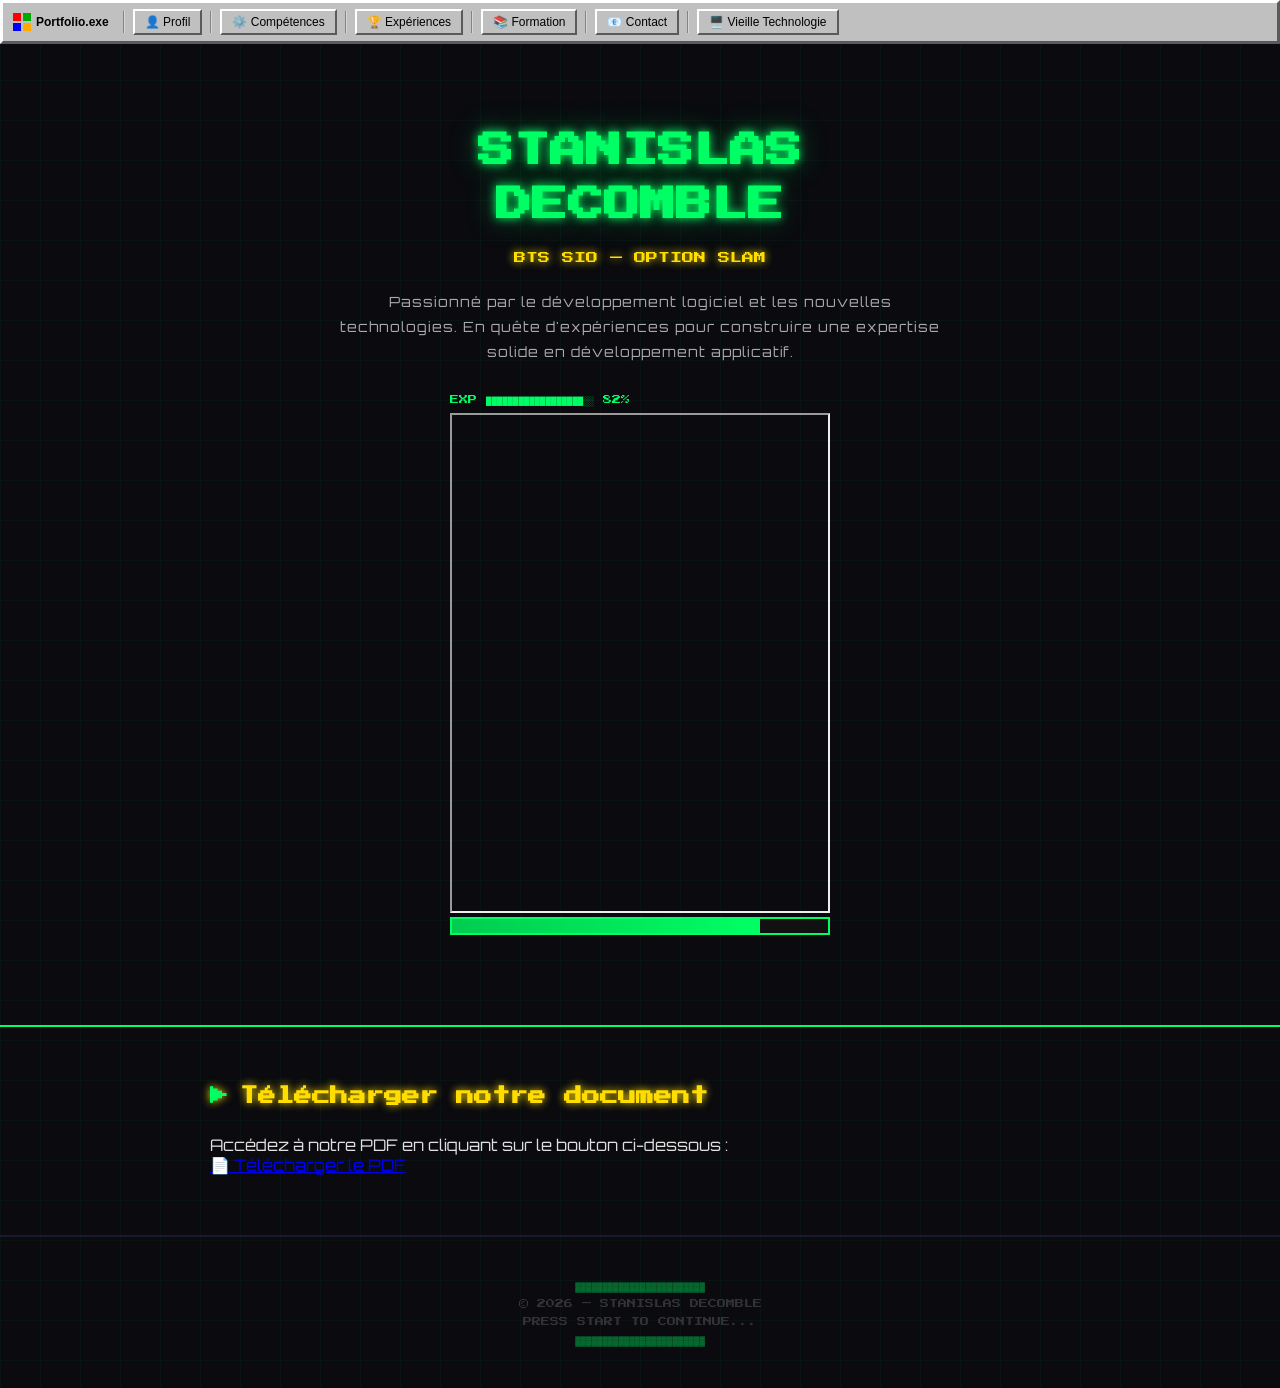
<file: index.html>
<!DOCTYPE html>
<html lang="fr">
<head>
  <meta charset="UTF-8">
  <meta name="viewport" content="width=device-width, initial-scale=1.0">
  <title>Stanislas Decomble — Portfolio</title>
  <link rel="stylesheet" href="style/styles.css">
</head>
<body>

  <!-- NAVBAR -->
  <nav>
    <div class="nav-logo-win">
      <div class="win-icon">
        <span></span><span></span><span></span><span></span>
      </div>
      Portfolio.exe
    </div>
    <div class="burger" id="burger">☰</div>
    <div class="nav-menu" id="navMenu">
      <div class="nav-separator"></div>
      <a href="index.html" class="nav-btn">👤 Profil</a>
      <div class="nav-separator"></div>
      <a href="competences.html" class="nav-btn">⚙️ Compétences</a>
      <div class="nav-separator"></div>
      <a href="experiences.html" class="nav-btn">🏆 Expériences</a>
      <div class="nav-separator"></div>
      <a href="formation.html" class="nav-btn">📚 Formation</a>
      <div class="nav-separator"></div>
      <a href="contact.html" class="nav-btn">📧 Contact</a>
      <div class="nav-separator"></div>
      <a href="vieille-technologie.html" class="nav-btn">🖥️ Vieille Technologie</a>
    </div>
  </nav>

  <!-- HERO -->
  <div class="hero" id="profil">
    <h1>STANISLAS<br>DECOMBLE</h1>
    <p class="sous-titre">BTS SIO — OPTION SLAM</p>
    <p class="desc">Passionné par le développement logiciel et les nouvelles technologies. En quête d'expériences pour construire une expertise solide en développement applicatif.</p>
    <div class="hp-bar">
      <p class="hp-label">EXP ██████████████████░░  82%</p>
	  <iframe src="cv.pdf" width="100%" height="500px"></iframe>
      <div class="hp-track">
        <div class="hp-fill"></div>
      </div>
    </div>
  </div>
	<section class="download-section">
	  <h2>Télécharger notre document</h2>
	  <p>Accédez à notre PDF en cliquant sur le bouton ci-dessous :</p>
	  
	  <a href="cv.pdf" download class="download-btn">
		📄 Télécharger le PDF
	  </a>
	</section>
  <footer>
    <p class="credit">▓▓▓▓▓▓▓▓▓▓▓▓▓▓▓▓▓▓▓▓▓▓▓▓</p>
    <p>© 2026 — STANISLAS DECOMBLE</p>
    <p>PRESS START TO CONTINUE...</p>
    <p class="credit">▓▓▓▓▓▓▓▓▓▓▓▓▓▓▓▓▓▓▓▓▓▓▓▓</p>
  </footer>

  <script src="script.js"></script>
</body>
</html>
</file>
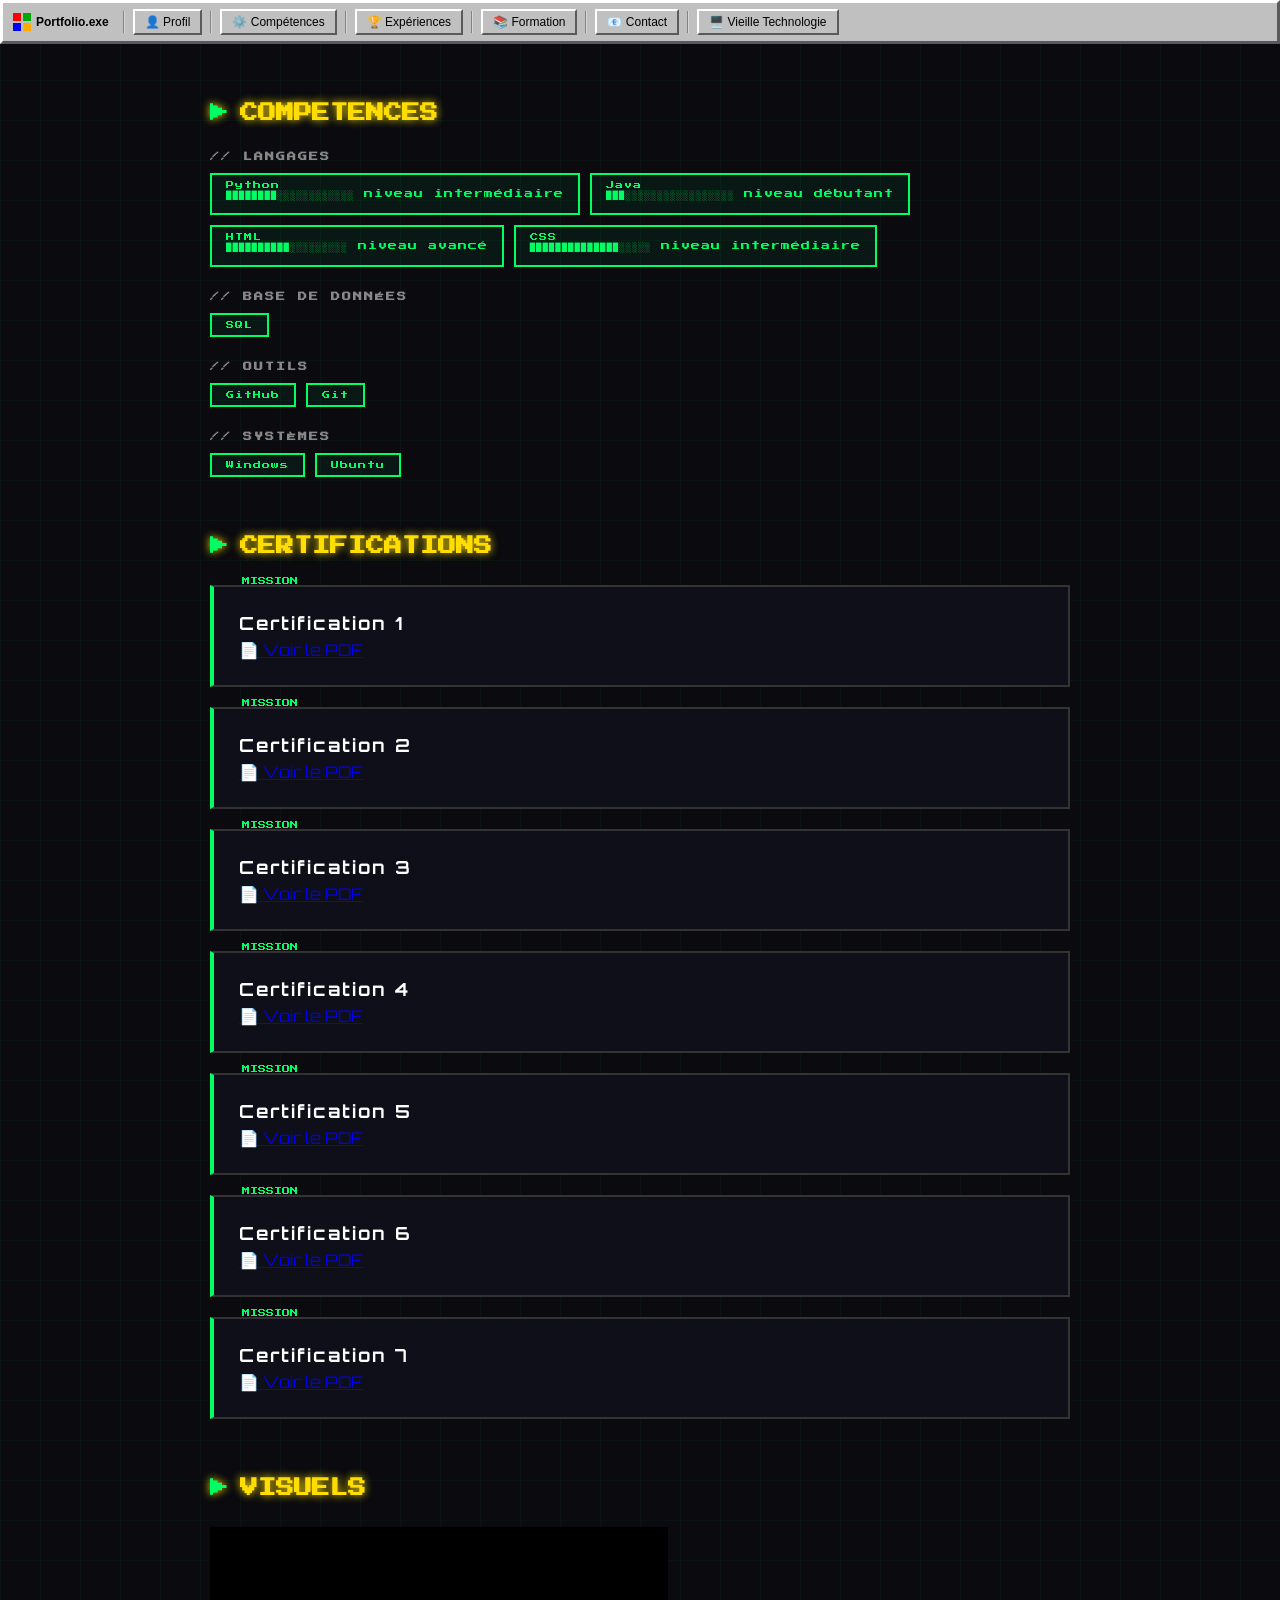
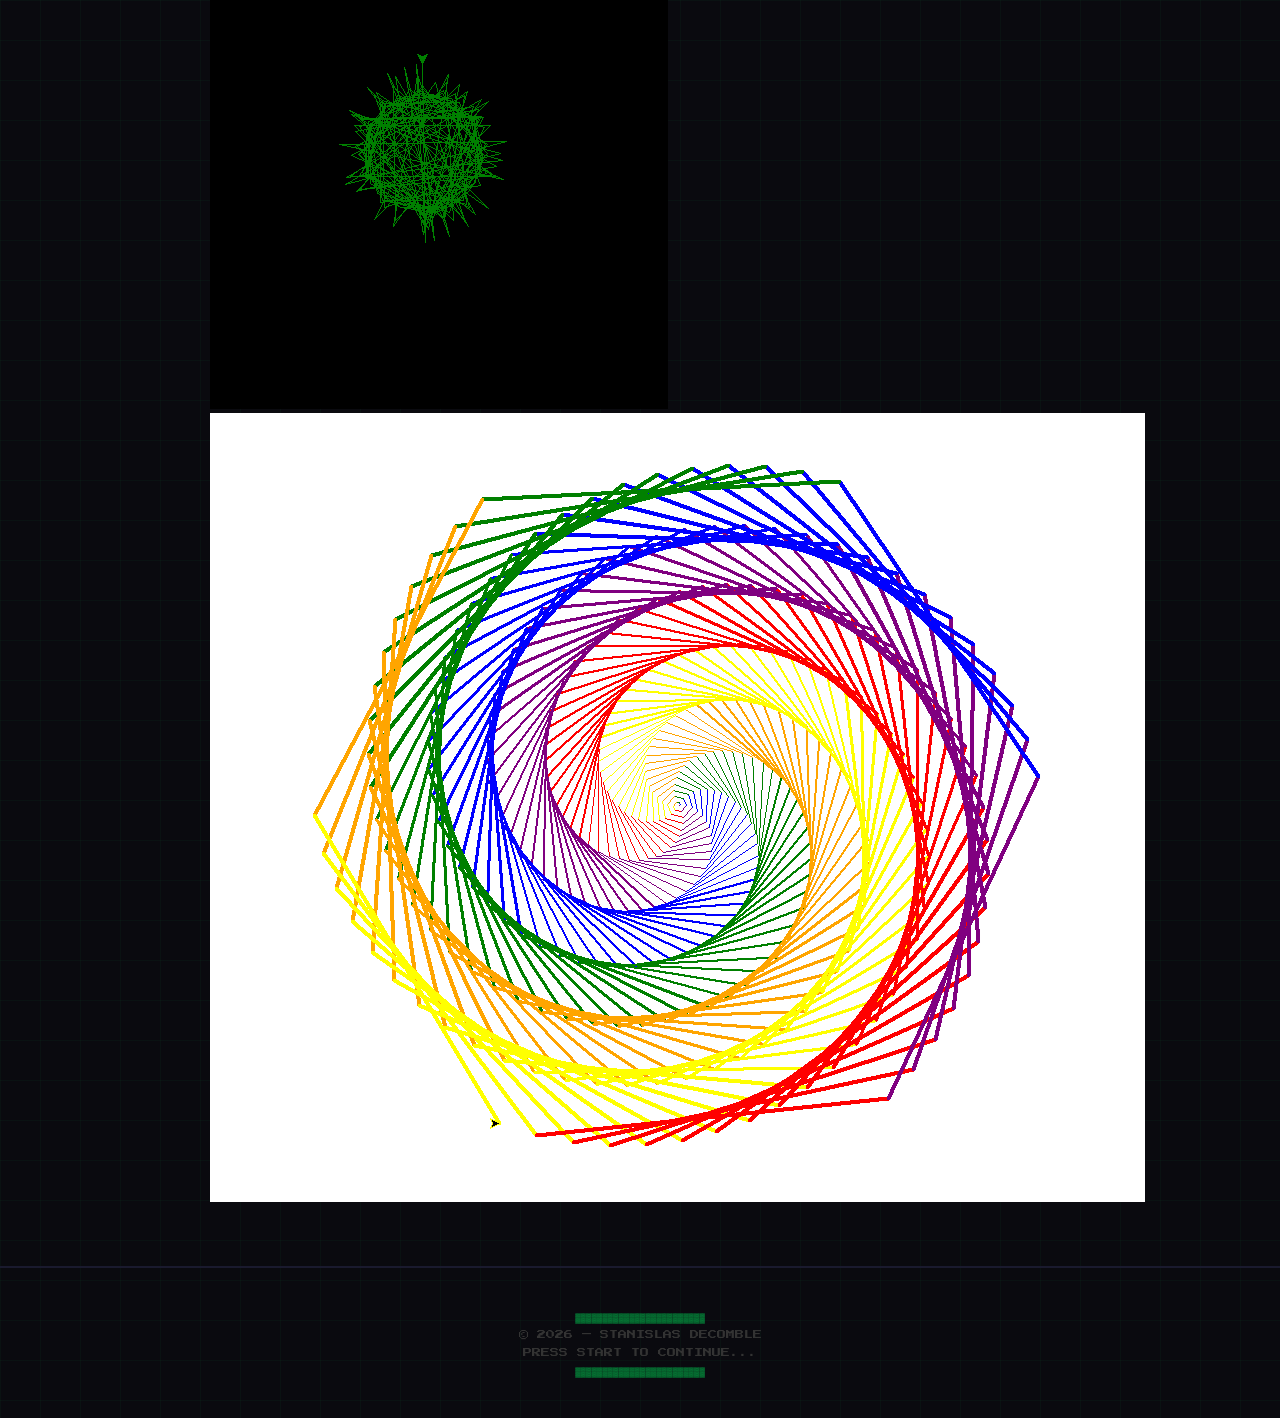
<file: competences.html>
<!DOCTYPE html>
<html lang="fr">
<head>
  <meta charset="UTF-8">
  <meta name="viewport" content="width=device-width, initial-scale=1.0">
  <title>Stanislas Decomble — Compétences</title>
  <link rel="stylesheet" href="style/styles.css">
</head>
<body>

  <!-- NAVBAR -->
  <nav>
    <div class="nav-logo-win">
      <div class="win-icon">
        <span></span><span></span><span></span><span></span>
      </div>
      Portfolio.exe
    </div>
    <div class="burger" id="burger">☰</div>
    <div class="nav-menu" id="navMenu">
      <div class="nav-separator"></div>
      <a href="index.html" class="nav-btn">👤 Profil</a>
      <div class="nav-separator"></div>
      <a href="competences.html" class="nav-btn">⚙️ Compétences</a>
      <div class="nav-separator"></div>
      <a href="experiences.html" class="nav-btn">🏆 Expériences</a>
      <div class="nav-separator"></div>
      <a href="formation.html" class="nav-btn">📚 Formation</a>
      <div class="nav-separator"></div>
      <a href="contact.html" class="nav-btn">📧 Contact</a>
      <div class="nav-separator"></div>
      <a href="vieille-technologie.html" class="nav-btn">🖥️ Vieille Technologie</a>
    </div>
  </nav>

  <!-- COMPÉTENCES -->
  <section id="competences">
    <h2>COMPETENCES</h2>

    <div class="skills-group">
      <h3>// LANGAGES</h3>
      <div class="tags">
        <span class="tag">Python <p class="hp-label">████████░░░░░░░░░░░░  niveau intermédiaire</p></span>
        <span class="tag">Java <p class="hp-label">███░░░░░░░░░░░░░░░░░  niveau débutant</p></span>
        <span class="tag">HTML <p class="hp-label">██████████░░░░░░░░░  niveau avancé</p></span>
        <span class="tag">CSS <p class="hp-label">██████████████░░░░░  niveau intermédiaire</p></span>
      </div>
    </div>

    <div class="skills-group">
      <h3>// BASE DE DONNÉES</h3>
      <div class="tags">
        <span class="tag">SQL</span>
      </div>
    </div>

    <div class="skills-group">
      <h3>// OUTILS</h3>
      <div class="tags">
        <span class="tag">GitHub</span>
        <span class="tag">Git</span>
      </div>
    </div>

    <div class="skills-group">
      <h3>// SYSTÈMES</h3>
      <div class="tags">
        <span class="tag">Windows</span>
        <span class="tag">Ubuntu</span>
      </div>
    </div>
  </section>
  
	<!-- CERTIFICATIONS -->
<section id="certifications">
  <h2>CERTIFICATIONS</h2>



  <div class="card">
    <h3>Certification 1</h3>
    <a href="Certificat(1).pdf" target="_blank" class="btn-pdf">📄 Voir le PDF</a>
  </div>

  <div class="card">
    <h3>Certification 2</h3>
   
    <a href="Certificat(2).pdf" target="_blank" class="btn-pdf">📄 Voir le PDF</a>
  </div>

  <div class="card">
    <h3>Certification 3</h3>
  
    <a href="Certificat(3).pdf" target="_blank" class="btn-pdf">📄 Voir le PDF</a>
  </div>

  <div class="card">
    <h3>Certification 4</h3>
  
    <a href="Certificat(4).pdf" target="_blank" class="btn-pdf">📄 Voir le PDF</a>
  </div>

  <div class="card">
    <h3>Certification 5</h3>
   
    <a href="Certificat(5).pdf" target="_blank" class="btn-pdf">📄 Voir le PDF</a>
  </div>
  <div class="card">
    <h3>Certification 6</h3>
    
    <a href="mooc-l'Anssi.pdf" target="_blank" class="btn-pdf">📄 Voir le PDF</a>
  </div>
  <div class="card">
    <h3>Certification 7</h3>
    
    <a href="web_design.png" target="_blank" class="btn-pdf">📄 Voir le PDF</a>
  </div>
</section>
<section id="images">
  <h2>VISUELS</h2>

  <div class="images-container">
    <img src="virus.png" alt="Virus">
    <img src="spirale_multicolor.png" alt="Spirale multicolore">
  </div>
</section>

  <footer>
    <p class="credit">▓▓▓▓▓▓▓▓▓▓▓▓▓▓▓▓▓▓▓▓▓▓▓▓</p>
    <p>© 2026 — STANISLAS DECOMBLE</p>
    <p>PRESS START TO CONTINUE...</p>
    <p class="credit">▓▓▓▓▓▓▓▓▓▓▓▓▓▓▓▓▓▓▓▓▓▓▓▓</p>
  </footer>

  <script src="script.js"></script>		
</body>
</html>
</file>
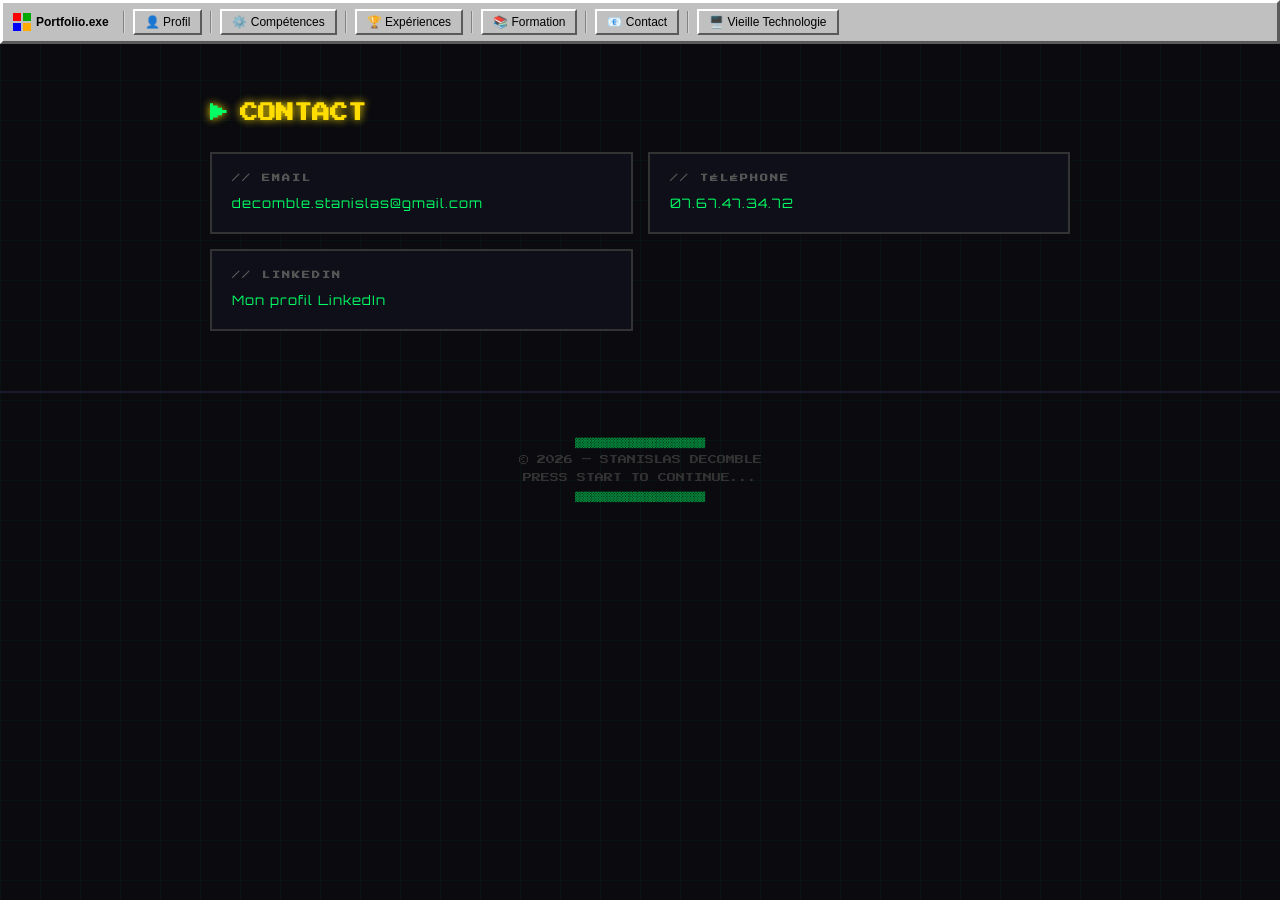
<file: contact.html>
<!DOCTYPE html>
<html lang="fr">
<head>
  <meta charset="UTF-8">
  <meta name="viewport" content="width=device-width, initial-scale=1.0">
  <title>Stanislas Decomble — Contact</title>
  <link rel="stylesheet" href="style/styles.css">
</head>
<body>

  <!-- NAVBAR -->
  <nav>
    <div class="nav-logo-win">
      <div class="win-icon">
        <span></span><span></span><span></span><span></span>
      </div>
      Portfolio.exe
    </div>
    <div class="burger" id="burger">☰</div>
    <div class="nav-menu" id="navMenu">
      <div class="nav-separator"></div>
      <a href="index.html" class="nav-btn">👤 Profil</a>
      <div class="nav-separator"></div>
      <a href="competences.html" class="nav-btn">⚙️ Compétences</a>
      <div class="nav-separator"></div>
      <a href="experiences.html" class="nav-btn">🏆 Expériences</a>
      <div class="nav-separator"></div>
      <a href="formation.html" class="nav-btn">📚 Formation</a>
      <div class="nav-separator"></div>
      <a href="contact.html" class="nav-btn">📧 Contact</a>
      <div class="nav-separator"></div>
      <a href="vieille-technologie.html" class="nav-btn">🖥️ Vieille Technologie</a>
    </div>
  </nav>

  <!-- CONTACT -->
  <section id="contact">
    <h2>CONTACT</h2>
    <div class="contact-grid">
      <div class="contact-card">
        <h3>// EMAIL</h3>
        <a href="mailto:decomble.stanislas@gmail.com">decomble.stanislas@gmail.com</a>
      </div>
      <div class="contact-card">
        <h3>// TÉLÉPHONE</h3>
        <a href="tel:0767473472">07.67.47.34.72</a>
      </div>
      <div class="contact-card">
        <h3>// LINKEDIN</h3>
        <a href="#">Mon profil LinkedIn</a>
      </div>
    </div>
  </section>

  <footer>
    <p class="credit">▓▓▓▓▓▓▓▓▓▓▓▓▓▓▓▓▓▓▓▓▓▓▓▓</p>
    <p>© 2026 — STANISLAS DECOMBLE</p>
    <p>PRESS START TO CONTINUE...</p>
    <p class="credit">▓▓▓▓▓▓▓▓▓▓▓▓▓▓▓▓▓▓▓▓▓▓▓▓</p>
  </footer>

  <script src="script.js"></script>
</body>
</html>
</file>
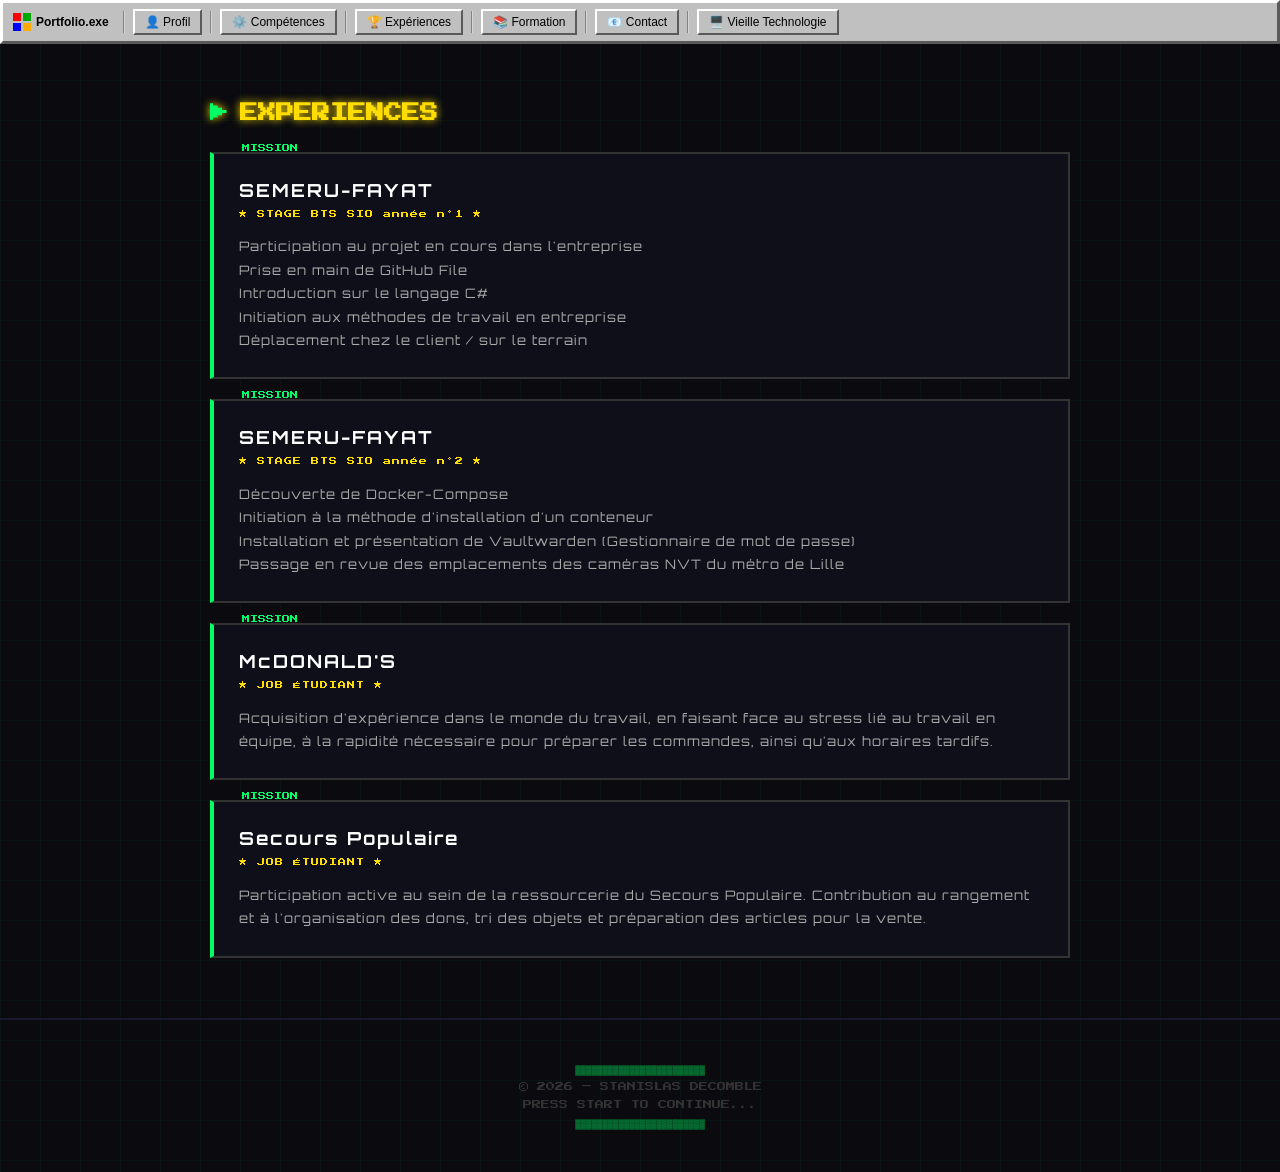
<file: experiences.html>
<!DOCTYPE html>
<html lang="fr">
<head>
  <meta charset="UTF-8">
  <meta name="viewport" content="width=device-width, initial-scale=1.0">
  <title>Stanislas Decomble — Expériences</title>
  <link rel="stylesheet" href="style/styles.css">
</head>
<body>

  <!-- NAVBAR -->
  <nav>
    <div class="nav-logo-win">
      <div class="win-icon">
        <span></span><span></span><span></span><span></span>
      </div>
      Portfolio.exe
    </div>
    <div class="burger" id="burger">☰</div>
    <div class="nav-menu" id="navMenu">
      <div class="nav-separator"></div>
      <a href="index.html" class="nav-btn">👤 Profil</a>
      <div class="nav-separator"></div>
      <a href="competences.html" class="nav-btn">⚙️ Compétences</a>
      <div class="nav-separator"></div>
      <a href="experiences.html" class="nav-btn">🏆 Expériences</a>
      <div class="nav-separator"></div>
      <a href="formation.html" class="nav-btn">📚 Formation</a>
      <div class="nav-separator"></div>
      <a href="contact.html" class="nav-btn">📧 Contact</a>
      <div class="nav-separator"></div>
      <a href="vieille-technologie.html" class="nav-btn">🖥️ Vieille Technologie</a>
    </div>
  </nav>

  <!-- EXPÉRIENCES -->
  <section id="experiences">
    <h2>EXPERIENCES</h2>

    <div class="card">
      <h3>SEMERU-FAYAT</h3>
      <p class="role">★ STAGE BTS SIO année n°1 ★</p>
      <p>Participation au projet en cours dans l'entreprise</p>
      <p>Prise en main de GitHub File</p>
      <p>Introduction sur le langage C#</p>
      <p>Initiation aux méthodes de travail en entreprise</p>
      <p>Déplacement chez le client / sur le terrain</p>
    </div>

    <div class="card">
      <h3>SEMERU-FAYAT</h3>
      <p class="role">★ STAGE BTS SIO année n°2 ★</p>
      <p>Découverte de Docker-Compose</p>
      <p>Initiation à la méthode d'installation d'un conteneur</p>
      <p>Installation et présentation de Vaultwarden (Gestionnaire de mot de passe)</p>
      <p>Passage en revue des emplacements des caméras NVT du métro de Lille</p>
    </div>

    <div class="card">
      <h3>McDONALD'S</h3>
      <p class="role">★ JOB ÉTUDIANT ★</p>
      <p>Acquisition d'expérience dans le monde du travail, en faisant face au stress lié au travail en équipe, à la rapidité nécessaire pour préparer les commandes, ainsi qu'aux horaires tardifs.</p>
    </div>

    <div class="card">
      <h3>Secours Populaire</h3>
      <p class="role">★ JOB ÉTUDIANT ★</p>
      <p>Participation active au sein de la ressourcerie du Secours Populaire. Contribution au rangement et à l'organisation des dons, tri des objets et préparation des articles pour la vente.</p>
    </div>
  </section>

  

  <footer>
    <p class="credit">▓▓▓▓▓▓▓▓▓▓▓▓▓▓▓▓▓▓▓▓▓▓▓▓</p>
    <p>© 2026 — STANISLAS DECOMBLE</p>
    <p>PRESS START TO CONTINUE...</p>
    <p class="credit">▓▓▓▓▓▓▓▓▓▓▓▓▓▓▓▓▓▓▓▓▓▓▓▓</p>
  </footer>

  <script src="script.js"></script>
</body>
</html>
</file>
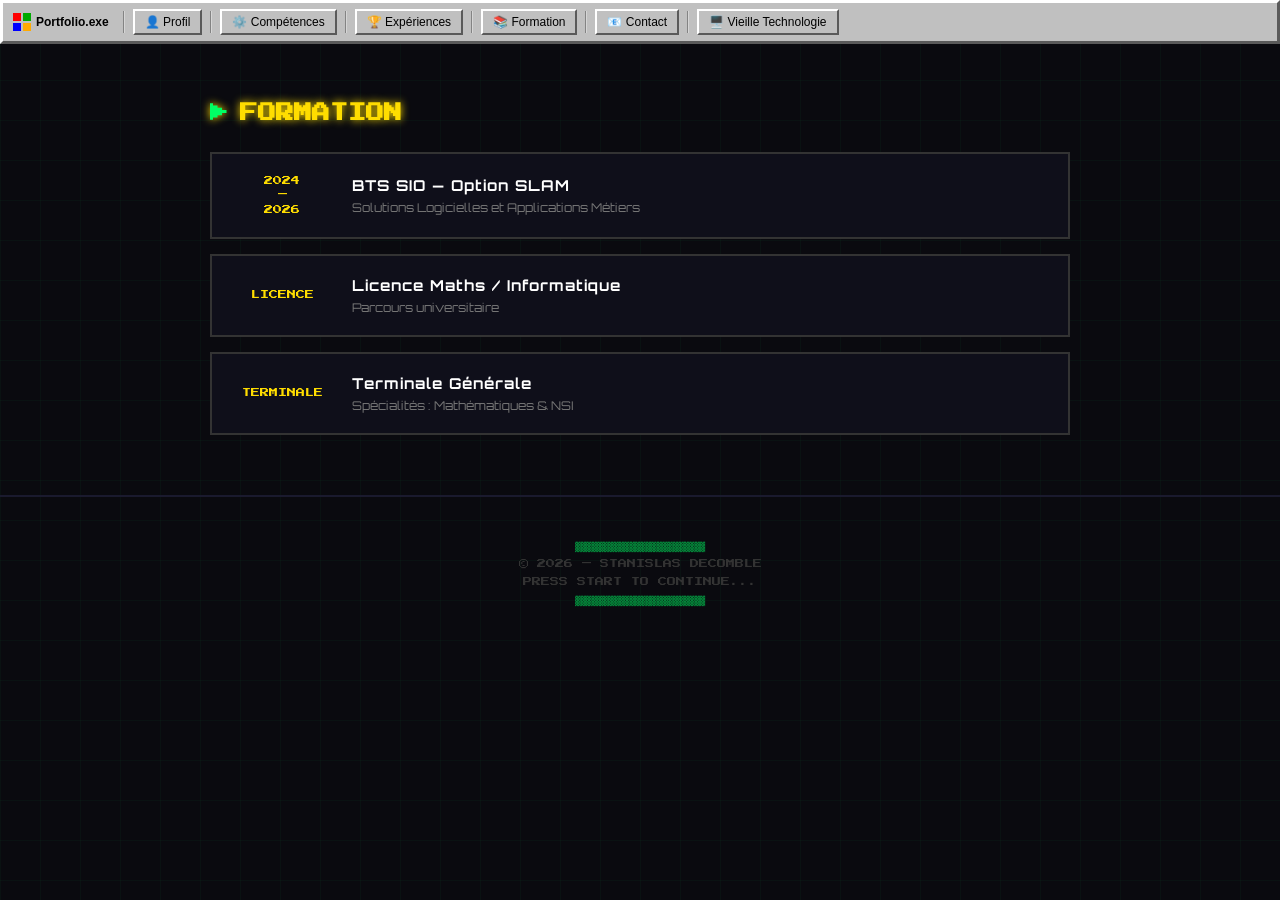
<file: formation.html>
<!DOCTYPE html>
<html lang="fr">
<head>
  <meta charset="UTF-8">
  <meta name="viewport" content="width=device-width, initial-scale=1.0">
  <title>Stanislas Decomble — Formation</title>
  <link rel="stylesheet" href="style/styles.css">
</head>
<body>

  <!-- NAVBAR -->
  <nav>
    <div class="nav-logo-win">
      <div class="win-icon">
        <span></span><span></span><span></span><span></span>
      </div>
      Portfolio.exe
    </div>
    <div class="burger" id="burger">☰</div>
    <div class="nav-menu" id="navMenu">
      <div class="nav-separator"></div>
      <a href="index.html" class="nav-btn">👤 Profil</a>
      <div class="nav-separator"></div>
      <a href="competences.html" class="nav-btn">⚙️ Compétences</a>
      <div class="nav-separator"></div>
      <a href="experiences.html" class="nav-btn">🏆 Expériences</a>
      <div class="nav-separator"></div>
      <a href="formation.html" class="nav-btn">📚 Formation</a>
      <div class="nav-separator"></div>
      <a href="contact.html" class="nav-btn">📧 Contact</a>
      <div class="nav-separator"></div>
      <a href="vieille-technologie.html" class="nav-btn">🖥️ Vieille Technologie</a>
    </div>
  </nav>

  <!-- FORMATION -->
  <section id="formation">
    <h2>FORMATION</h2>

    <div class="formation-item">
      <div class="annee">2024<br>—<br>2026</div>
      <div>
        <h3>BTS SIO — Option SLAM</h3>
        <p>Solutions Logicielles et Applications Métiers</p>
      </div>
    </div>

    <div class="formation-item">
      <div class="annee">LICENCE</div>
      <div>
        <h3>Licence Maths / Informatique</h3>
        <p>Parcours universitaire</p>
      </div>
    </div>

    <div class="formation-item">
      <div class="annee">TERMINALE</div>
      <div>
        <h3>Terminale Générale</h3>
        <p>Spécialités : Mathématiques &amp; NSI</p>
      </div>
    </div>
  </section>

  <footer>
    <p class="credit">▓▓▓▓▓▓▓▓▓▓▓▓▓▓▓▓▓▓▓▓▓▓▓▓</p>
    <p>© 2026 — STANISLAS DECOMBLE</p>
    <p>PRESS START TO CONTINUE...</p>
    <p class="credit">▓▓▓▓▓▓▓▓▓▓▓▓▓▓▓▓▓▓▓▓▓▓▓▓</p>
  </footer>

  <script src="script.js"></script>
</body>
</html>
</file>
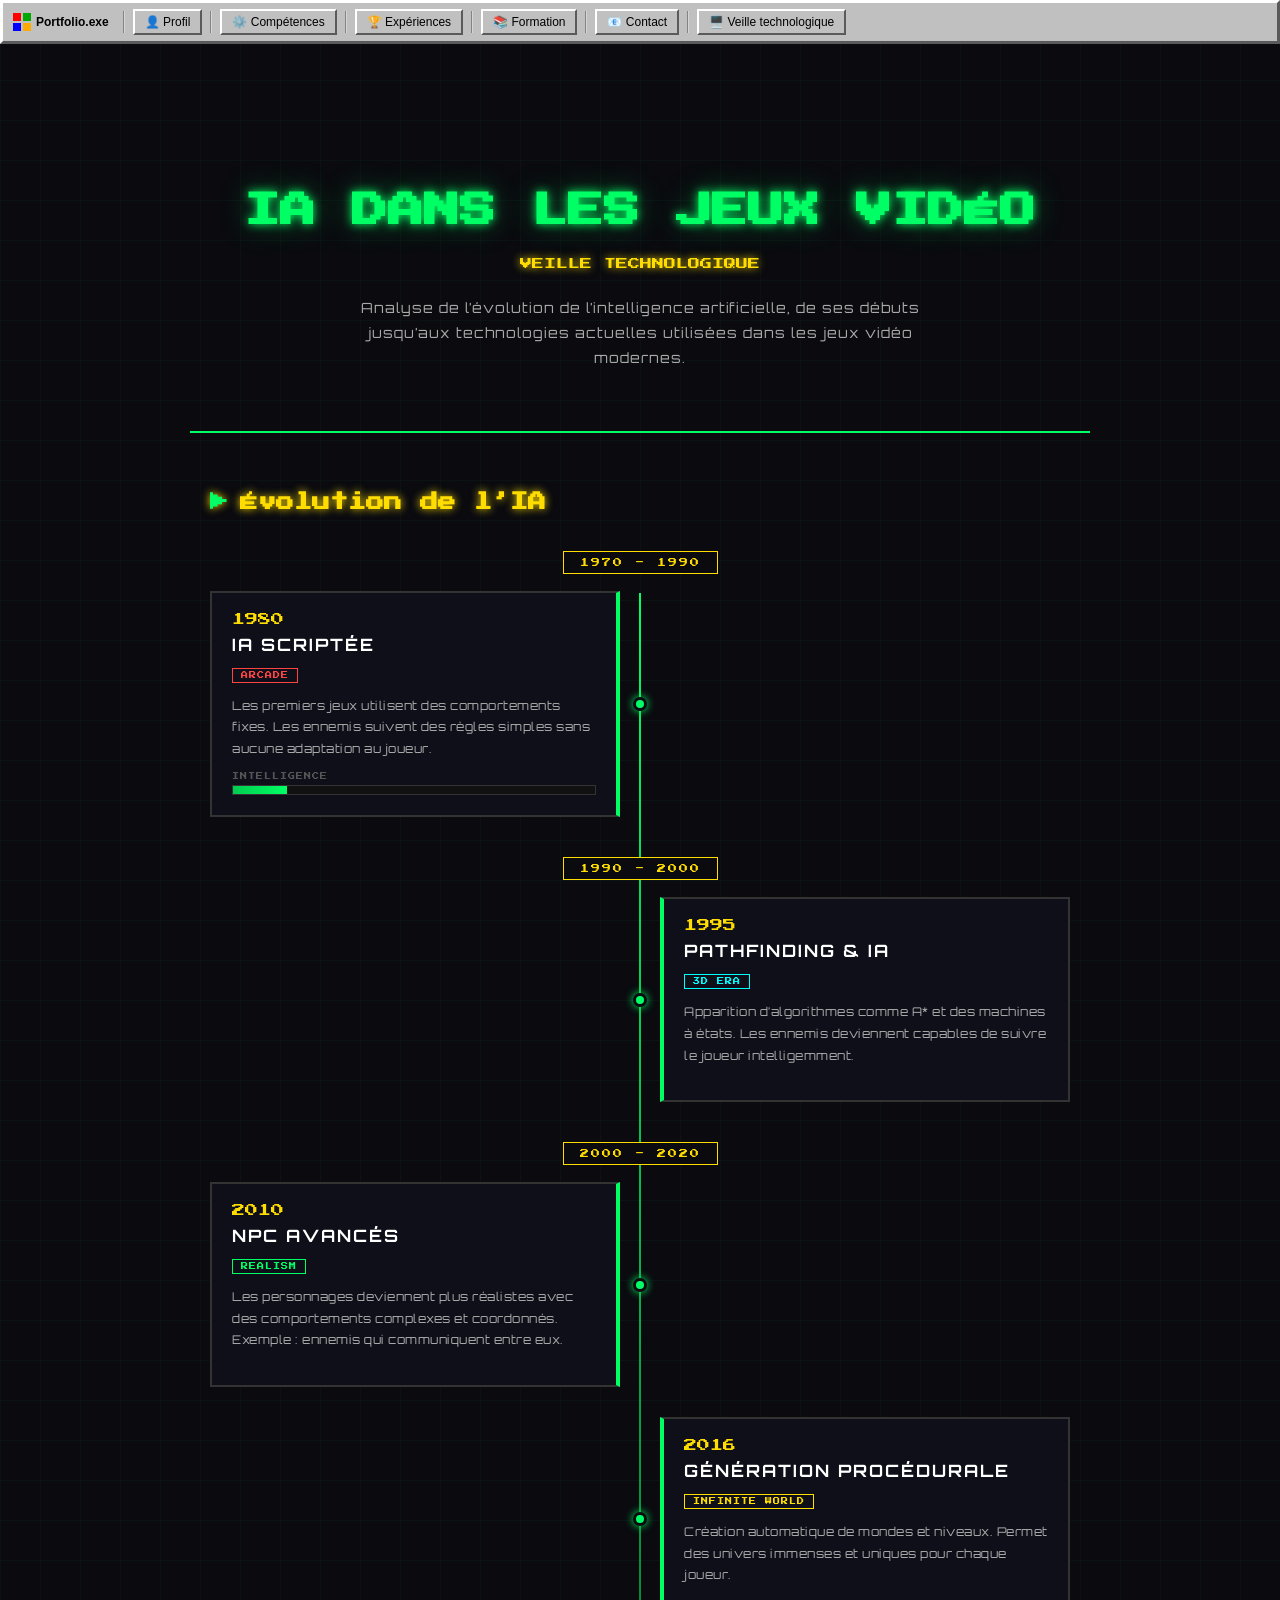
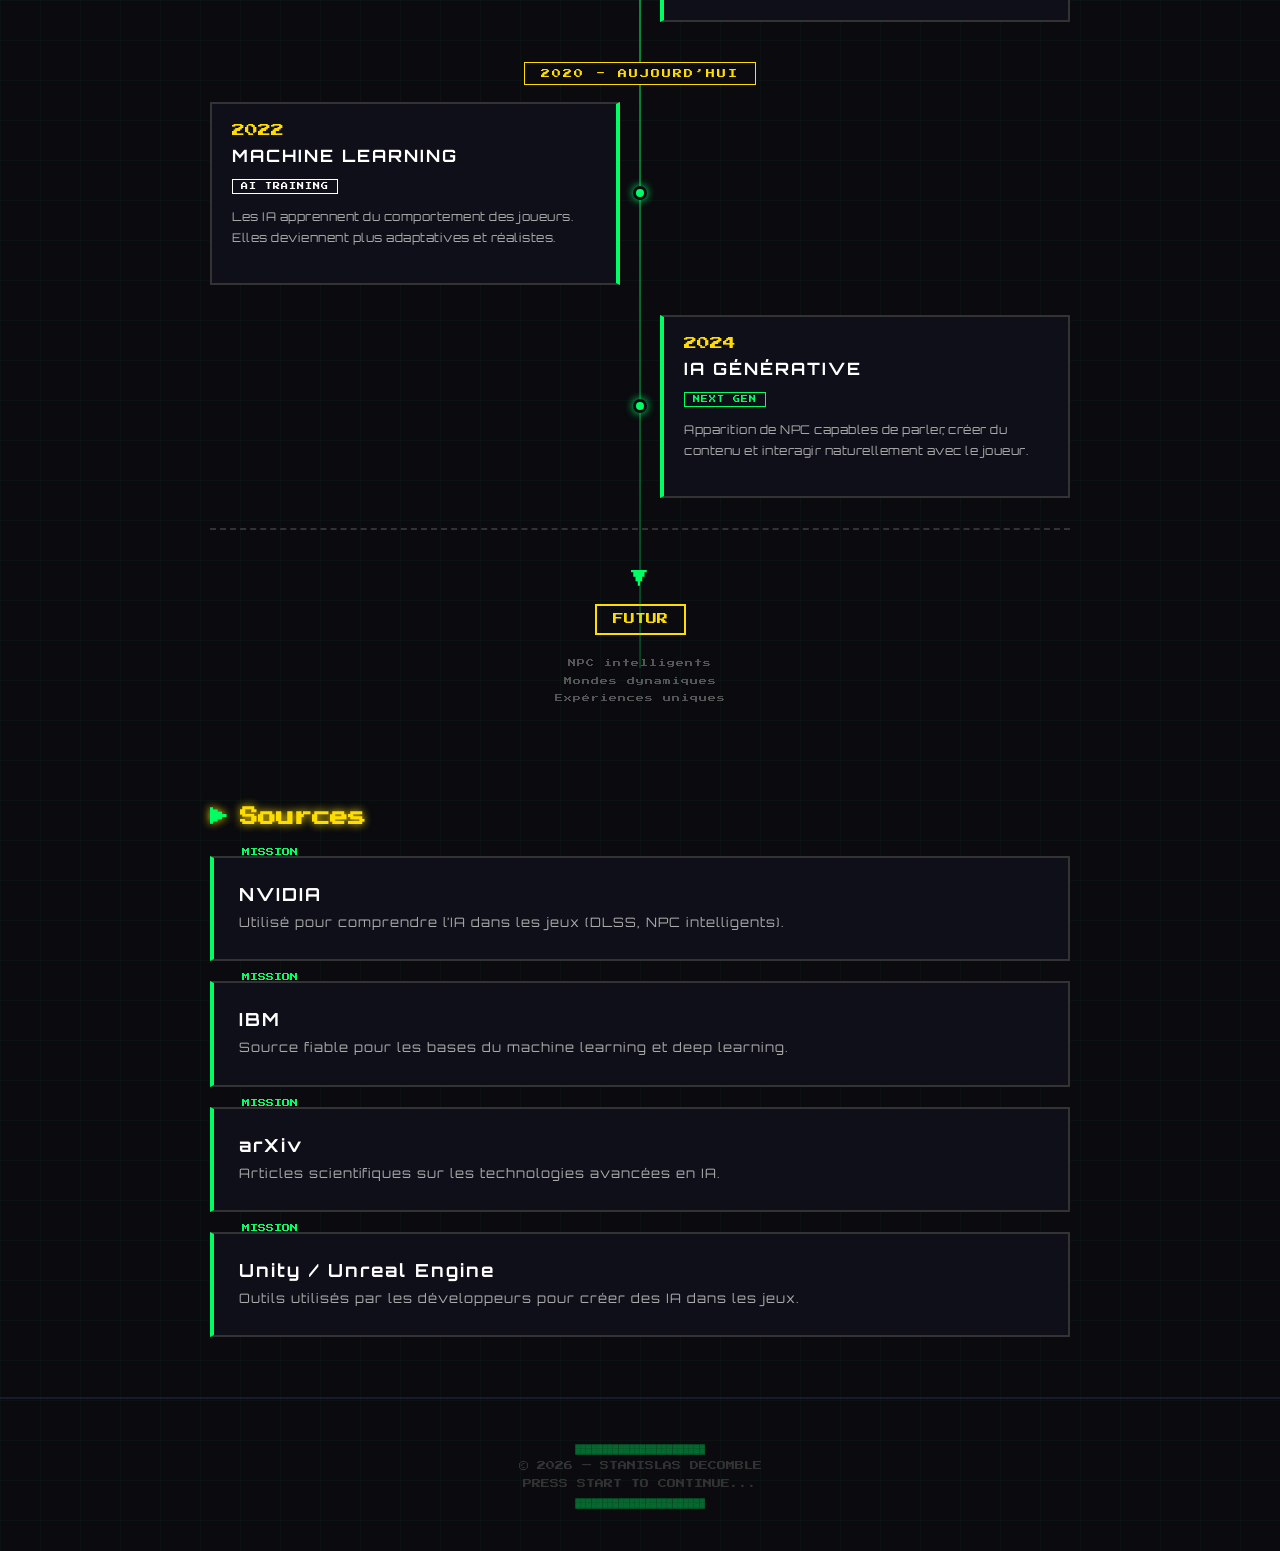
<file: vieille-technologie.html>
<!DOCTYPE html>
<html lang="fr">
<head>
    <meta charset="UTF-8">
    <meta name="viewport" content="width=device-width, initial-scale=1.0">
    <title>Stanislas Decomble — Veille Technologie</title>
    <link rel="preconnect" href="https://fonts.googleapis.com">
    <link href="style/styles.css" rel="stylesheet">
</head>

<body>

    <!-- NAVBAR -->
    <nav>
        <div class="nav-logo-win">
            <div class="win-icon">
                <span></span>
                <span></span>
                <span></span>
                <span></span>
            </div>
            Portfolio.exe
        </div>

        <div class="burger" id="burger">☰</div>

        <div class="nav-menu" id="navMenu">
            <div class="nav-separator"></div>
            <a href="index.html" class="nav-btn">👤 Profil</a>

            <div class="nav-separator"></div>
            <a href="competences.html" class="nav-btn">⚙️ Compétences</a>

            <div class="nav-separator"></div>
            <a href="experiences.html" class="nav-btn">🏆 Expériences</a>

            <div class="nav-separator"></div>
            <a href="formation.html" class="nav-btn">📚 Formation</a>

            <div class="nav-separator"></div>
            <a href="contact.html" class="nav-btn">📧 Contact</a>

            <div class="nav-separator"></div>
            <a href="vieille-technologie.html" class="nav-btn">🖥️ Veille technologique</a>
        </div>
    </nav>

   <main>

    <!-- HERO -->
    <section class="hero">
        <h1>IA DANS LES JEUX VIDÉO</h1>
        <p class="sous-titre">VEILLE TECHNOLOGIQUE</p>
        <p class="desc">
            Analyse de l’évolution de l’intelligence artificielle, de ses débuts jusqu’aux technologies actuelles
            utilisées dans les jeux vidéo modernes.
        </p>
    </section>

    <!-- TIMELINE -->
    <section class="timeline-section">

        <h2>Évolution de l’IA</h2>
        <div class="timeline-axis"></div>

        <!-- ===== DÉBUT ===== -->
        <div class="era-label"><span>1970 - 1990</span></div>

        <div class="card-vieille-techno">
            <div class="tl-card">
                <div class="tl-year">1980</div>
                <div class="tl-name">IA SCRIPTÉE</div>
                <div class="tl-brand red">ARCADE</div>
                <p class="tl-desc">
                    Les premiers jeux utilisent des comportements fixes. Les ennemis suivent des règles simples
                    sans aucune adaptation au joueur.
                </p>
                <div class="tl-bar-wrap">
                    <div class="tl-bar-label">INTELLIGENCE</div>
                    <div class="tl-bar-bg">
                        <div class="tl-bar-fill" style="width: 15%;"></div>
                    </div>
                </div>
            </div>

            <div class="tl-dot-wrap"><div class="tl-dot"></div></div>
            <div class="tl-spacer"></div>
        </div>

        <!-- ===== 1990 ===== -->
        <div class="era-label"><span>1990 - 2000</span></div>

        <div class="card-vieille-techno">
            <div class="tl-spacer"></div>
            <div class="tl-dot-wrap"><div class="tl-dot"></div></div>

            <div class="tl-card">
                <div class="tl-year">1995</div>
                <div class="tl-name">PATHFINDING & IA</div>
                <div class="tl-brand cyan">3D ERA</div>
                <p class="tl-desc">
                    Apparition d’algorithmes comme A* et des machines à états. Les ennemis deviennent capables
                    de suivre le joueur intelligemment.
                </p>
                <div class="tl-bar-fill" style="width: 35%;"></div>
            </div>
        </div>

        <!-- ===== MODERNE ===== -->
        <div class="era-label"><span>2000 - 2020</span></div>

        <div class="card-vieille-techno">
            <div class="tl-card">
                <div class="tl-year">2010</div>
                <div class="tl-name">NPC AVANCÉS</div>
                <div class="tl-brand green">REALISM</div>
                <p class="tl-desc">
                    Les personnages deviennent plus réalistes avec des comportements complexes et coordonnés.
                    Exemple : ennemis qui communiquent entre eux.
                </p>
                <div class="tl-bar-fill" style="width: 65%;"></div>
            </div>

            <div class="tl-dot-wrap"><div class="tl-dot"></div></div>
            <div class="tl-spacer"></div>
        </div>

        <div class="card-vieille-techno">
            <div class="tl-spacer"></div>
            <div class="tl-dot-wrap"><div class="tl-dot"></div></div>

            <div class="tl-card">
                <div class="tl-year">2016</div>
                <div class="tl-name">GÉNÉRATION PROCÉDURALE</div>
                <div class="tl-brand yellow">INFINITE WORLD</div>
                <p class="tl-desc">
                    Création automatique de mondes et niveaux. Permet des univers immenses et uniques pour chaque joueur.
                </p>
                <div class="tl-bar-fill" style="width: 75%;"></div>
            </div>
        </div>

        <!-- ===== IA MODERNE ===== -->
        <div class="era-label"><span>2020 - AUJOURD’HUI</span></div>

        <div class="card-vieille-techno">
            <div class="tl-card">
                <div class="tl-year">2022</div>
                <div class="tl-name">MACHINE LEARNING</div>
                <div class="tl-brand white">AI TRAINING</div>
                <p class="tl-desc">
                    Les IA apprennent du comportement des joueurs. Elles deviennent plus adaptatives et réalistes.
                </p>
                <div class="tl-bar-fill" style="width: 85%;"></div>
            </div>

            <div class="tl-dot-wrap"><div class="tl-dot"></div></div>
            <div class="tl-spacer"></div>
        </div>

        <div class="card-vieille-techno">
            <div class="tl-spacer"></div>
            <div class="tl-dot-wrap"><div class="tl-dot"></div></div>

            <div class="tl-card">
                <div class="tl-year">2024</div>
                <div class="tl-name">IA GÉNÉRATIVE</div>
                <div class="tl-brand green">NEXT GEN</div>
                <p class="tl-desc">
                    Apparition de NPC capables de parler, créer du contenu et interagir naturellement avec le joueur.
                </p>
                <div class="tl-bar-fill" style="width: 95%;"></div>
            </div>
        </div>

        <!-- ===== FIN ===== -->
        <div class="timeline-end">
            <span class="arrow">▼</span>
            <div class="now-badge">FUTUR</div>
            <p>
                NPC intelligents<br>
                Mondes dynamiques<br>
                Expériences uniques
            </p>
        </div>

    </section>

    <!-- SOURCES -->
    <section>
        <h2>Sources</h2>

        <div class="card">
            <h3>NVIDIA</h3>
            <p>
                Utilisé pour comprendre l’IA dans les jeux (DLSS, NPC intelligents).
            </p>
        </div>

        <div class="card">
            <h3>IBM</h3>
            <p>
                Source fiable pour les bases du machine learning et deep learning.
            </p>
        </div>

        <div class="card">
            <h3>arXiv</h3>
            <p>
                Articles scientifiques sur les technologies avancées en IA.
            </p>
        </div>

        <div class="card">
            <h3>Unity / Unreal Engine</h3>
            <p>
                Outils utilisés par les développeurs pour créer des IA dans les jeux.
            </p>
        </div>

    </section>

</main>



    <!-- FOOTER -->
    <footer>
        <p class="credit">▓▓▓▓▓▓▓▓▓▓▓▓▓▓▓▓▓▓▓▓▓▓▓▓</p>
        <p>© 2026 — STANISLAS DECOMBLE</p>
        <p>PRESS START TO CONTINUE...</p>
        <p class="credit">▓▓▓▓▓▓▓▓▓▓▓▓▓▓▓▓▓▓▓▓▓▓▓▓</p>
    </footer>

    <script>
        const burger = document.getElementById('burger');
        const navMenu = document.getElementById('navMenu');

        burger.addEventListener('click', () => {
            navMenu.classList.toggle('active');
        });
    </script>

</body>
</html>
</file>
<file: style/styles.css>
@import url('https://fonts.googleapis.com/css2?family=Press+Start+2P&family=Orbitron:wght@400;700&display=swap');

* {
  margin: 0;
  padding: 0;
  box-sizing: border-box;
}

body {
  background-color: #0a0a0f;
  color: #e0e0e0;
  font-family: 'Orbitron', sans-serif;
  background-image:
    linear-gradient(rgba(0, 255, 100, 0.03) 1px, transparent 1px),
    linear-gradient(90deg, rgba(0, 255, 100, 0.03) 1px, transparent 1px);
  background-size: 40px 40px;
  min-height: 100vh;
}

/* ===== NAVBAR ===== */
nav {
  background-color: #c0c0c0;
  border-top: 3px solid #ffffff;
  border-left: 3px solid #ffffff;
  border-right: 3px solid #5a5a5a;
  border-bottom: 3px solid #5a5a5a;
  padding: 6px 10px;
  display: flex;
  align-items: center;
  gap: 4px;
  position: sticky;
  top: 0;
  z-index: 100;
  flex-wrap: wrap;
}

.nav-logo-win {
  font-family: 'Arial', sans-serif;
  font-size: 12px;
  font-weight: bold;
  color: #000;
  margin-right: 6px;
  display: flex;
  align-items: center;
  gap: 5px;
  flex-shrink: 0;
}

.win-icon {
  width: 18px;
  height: 18px;
  display: grid;
  grid-template-columns: 1fr 1fr;
  gap: 2px;
}

.win-icon span { display: block; }
.win-icon span:nth-child(1) { background: #ff0000; }
.win-icon span:nth-child(2) { background: #00aa00; }
.win-icon span:nth-child(3) { background: #0000ff; }
.win-icon span:nth-child(4) { background: #ffaa00; }

.nav-btn {
  background-color: #c0c0c0;
  border-top: 2px solid #ffffff;
  border-left: 2px solid #ffffff;
  border-right: 2px solid #5a5a5a;
  border-bottom: 2px solid #5a5a5a;
  padding: 4px 10px;
  font-family: 'Arial', sans-serif;
  font-size: 12px;
  color: #000;
  text-decoration: none;
  display: inline-block;
  white-space: nowrap;
  cursor: pointer;
}

.nav-btn:hover {
  background-color: #000080;
  color: white;
}

.nav-btn:active {
  border-top: 2px solid #5a5a5a;
  border-left: 2px solid #5a5a5a;
  border-right: 2px solid #ffffff;
  border-bottom: 2px solid #ffffff;
}

.nav-separator {
  width: 2px;
  height: 22px;
  background: linear-gradient(to right, #5a5a5a, #fff);
  margin: 0 4px;
}

/* ===== BURGER ===== */
.burger {
  display: none;
  font-size: 22px;
  cursor: pointer;
  margin-left: auto;
  user-select: none;
  padding: 2px 8px;
  background-color: #c0c0c0;
  border-top: 2px solid #ffffff;
  border-left: 2px solid #ffffff;
  border-right: 2px solid #5a5a5a;
  border-bottom: 2px solid #5a5a5a;
}

/* ===== NAV MENU ===== */
.nav-menu {
  display: flex;
  align-items: center;
  gap: 4px;
  flex-wrap: wrap;
}

/* ===== HERO ===== */
.hero {
  text-align: center;
  padding: 80px 20px 60px;
  position: relative;
  border-bottom: 2px solid #00ff64;
}

.hero::before {
  display: block;
  font-family: 'Press Start 2P', monospace;
  font-size: 10px;
  color: #00ff64;
  margin-bottom: 30px;
  animation: blink 1.2s step-end infinite;
}

@keyframes blink {
  0%, 100% { opacity: 1; }
  50% { opacity: 0; }
}

.hero h1 {
  font-family: 'Press Start 2P', monospace;
  font-size: clamp(18px, 4vw, 36px);
  color: #00ff64;
  text-shadow: 0 0 10px #00ff64, 0 0 30px rgba(0,255,100,0.4);
  margin-bottom: 20px;
  line-height: 1.5;
}

.hero .sous-titre {
  font-family: 'Press Start 2P', monospace;
  font-size: clamp(8px, 1.5vw, 12px);
  color: #ffdd00;
  text-shadow: 0 0 8px #ffdd00;
  margin-bottom: 25px;
}

.hero .desc {
  font-size: clamp(11px, 1.5vw, 14px);
  color: #aaa;
  max-width: 600px;
  margin: 0 auto;
  line-height: 1.8;
  letter-spacing: 1px;
}

.hp-bar {
  margin: 30px auto;
  max-width: 400px;
  width: 100%;
  padding: 0 10px;
}

.hp-label {
  font-family: 'Press Start 2P', monospace;
  font-size: 9px;
  color: #00ff64;
  margin-bottom: 6px;
  text-align: left;
  word-break: break-all;
}

.hp-track {
  width: 100%;
  height: 18px;
  background: #111;
  border: 2px solid #00ff64;
  position: relative;
}

.hp-fill {
  width: 82%;
  height: 100%;
  background: linear-gradient(90deg, #00cc50, #00ff64);
}

/* ===== SECTIONS ===== */
section {
  max-width: 900px;
  margin: 60px auto;
  padding: 0 20px;
}

section h2 {
  font-family: 'Press Start 2P', monospace;
  font-size: clamp(11px, 2vw, 18px);
  color: #ffdd00;
  text-shadow: 0 0 8px #ffdd00;
  margin-bottom: 30px;
  display: flex;
  align-items: center;
  gap: 12px;
}

section h2::before {
  content: '▶';
  color: #00ff64;
  flex-shrink: 0;
}

/* ===== COMPÉTENCES ===== */
.skills-group {
  margin-bottom: 25px;
}

.skills-group h3 {
  font-family: 'Press Start 2P', monospace;
  font-size: 9px;
  color: #888;
  margin-bottom: 12px;
  letter-spacing: 2px;
}

.tags {
  display: flex;
  flex-wrap: wrap;
  gap: 10px;
}

.tag {
  border: 2px solid #00ff64;
  color: #00ff64;
  padding: 6px 14px;
  font-family: 'Press Start 2P', monospace;
  font-size: 8px;
  background-color: rgba(0, 255, 100, 0.06);
  letter-spacing: 1px;
  cursor: default;
}

.tag:hover {
  background-color: #00ff64;
  color: #000;
}

/* ===== EXPÉRIENCES ===== */
.card {
  background: #0f0f1a;
  border: 2px solid #333;
  border-left: 4px solid #00ff64;
  padding: 25px;
  margin-bottom: 20px;
  position: relative;
}

.card::before {
  content: 'MISSION';
  position: absolute;
  top: -10px;
  left: 20px;
  background: #0a0a0f;
  padding: 0 8px;
  font-family: 'Press Start 2P', monospace;
  font-size: 8px;
  color: #00ff64;
}

.card h3 {
  font-size: clamp(14px, 2vw, 18px);
  color: #fff;
  margin-bottom: 6px;
  letter-spacing: 2px;
}

.card .role {
  font-family: 'Press Start 2P', monospace;
  font-size: 8px;
  color: #ffdd00;
  margin-bottom: 14px;
  word-break: break-word;
}

.card p {
  font-size: 13px;
  line-height: 1.8;
  color: #aaa;
  letter-spacing: 1px;
}

/* ===== FORMATION ===== */
.formation-item {
  background: #0f0f1a;
  border: 2px solid #333;
  padding: 20px 25px;
  margin-bottom: 15px;
  display: flex;
  align-items: center;
  gap: 25px;
}

.formation-item .annee {
  font-family: 'Press Start 2P', monospace;
  font-size: 9px;
  color: #ffdd00;
  text-align: center;
  min-width: 90px;
  line-height: 1.6;
  flex-shrink: 0;
}

.formation-item h3 {
  font-size: clamp(12px, 1.8vw, 15px);
  color: #fff;
  margin-bottom: 5px;
  letter-spacing: 1px;
}

.formation-item p {
  font-size: 12px;
  color: #777;
}

/* ===== CONTACT ===== */
.contact-grid {
  display: grid;
  grid-template-columns: 1fr 1fr;
  gap: 15px;
}

.contact-card {
  background: #0f0f1a;
  border: 2px solid #333;
  padding: 20px;
  transition: border-color 0.2s;
}

.contact-card:hover {
  border-color: #00ff64;
}

.contact-card h3 {
  font-family: 'Press Start 2P', monospace;
  font-size: 8px;
  color: #555;
  margin-bottom: 10px;
  letter-spacing: 2px;
}

.contact-card a {
  color: #00ff64;
  text-decoration: none;
  font-size: 13px;
  letter-spacing: 1px;
  word-break: break-all;
}

.contact-card a:hover {
  text-decoration: underline;
}

.contact-card p {
  font-size: 13px;
  color: #aaa;
}

/* ===== FOOTER ===== */
footer {
  text-align: center;
  padding: 40px 20px;
  border-top: 2px solid #1a1a2e;
  margin-top: 60px;
}

footer p {
  font-family: 'Press Start 2P', monospace;
  font-size: 9px;
  color: #333;
  line-height: 2;
}

footer .credit {
  color: #00ff64;
  opacity: 0.5;
  overflow: hidden;
  word-break: break-all;
}

/* ===== VIEILLE TECHNO (ancienne classe générique) ===== */
.vieille-techno-content {
  max-width: 900px;
  margin: 60px auto;
  padding: 0 20px;
  text-align: center;
}

.vieille-techno-content h2 {
  font-family: 'Press Start 2P', monospace;
  font-size: clamp(11px, 2vw, 18px);
  color: #ffdd00;
  text-shadow: 0 0 8px #ffdd00;
  margin-bottom: 30px;
}

/* ===== TIMELINE — vieille-technologie.html ===== */
.timeline-section {
  max-width: 900px;
  margin: 60px auto;
  padding: 0 20px;
  position: relative;
}

.timeline-section > h2 {
  font-family: 'Press Start 2P', monospace;
  font-size: clamp(11px, 2vw, 18px);
  color: #ffdd00;
  text-shadow: 0 0 8px #ffdd00;
  margin-bottom: 40px;
  display: flex;
  align-items: center;
  gap: 12px;
}

.timeline-section > h2::before {
  content: '▶';
  color: #00ff64;
  flex-shrink: 0;
}

/* Axe vertical central */
.timeline-axis {
  position: absolute;
  left: 50%;
  top: 100px;
  bottom: 80px;
  width: 2px;
  background: linear-gradient(to bottom, #00ff64 0%, rgba(0,255,100,0.2) 100%);
  transform: translateX(-50%);
}

/* ===== ERA LABEL ===== */
.era-label {
  text-align: center;
  margin: 40px 0 20px;
  position: relative;
  z-index: 2;
}

.era-label span {
  font-family: 'Press Start 2P', monospace;
  font-size: 9px;
  color: #ffdd00;
  background: #0a0a0f;
  padding: 6px 16px;
  border: 1px solid #ffdd00;
  letter-spacing: 2px;
}

/* ===== CARD VIEILLE TECHNO (ligne de timeline) ===== */
.card-vieille-techno {
  display: grid;
  grid-template-columns: 1fr 40px 1fr;
  align-items: center;
  gap: 0;
  margin-bottom: 30px;
  position: relative;
}

/* ===== DOT (point sur l'axe) ===== */
.tl-dot-wrap {
  display: flex;
  justify-content: center;
  align-items: center;
  z-index: 2;
}

.tl-dot {
  width: 14px;
  height: 14px;
  background: #00ff64;
  border: 3px solid #0a0a0f;
  box-shadow: 0 0 8px #00ff64;
  border-radius: 50%;
  flex-shrink: 0;
}

/* ===== SPACER (côté vide) ===== */
.tl-spacer { /* vide, occupe la colonne */ }

/* ===== TL-CARD (carte de contenu) ===== */
.tl-card {
  background: #0f0f1a;
  border: 2px solid #333;
  padding: 20px;
  position: relative;
}

/* Côté gauche : bordure droite verte */
.card-vieille-techno > .tl-card:first-child {
  border-right: 4px solid #00ff64;
}

/* Côté droit : bordure gauche verte */
.card-vieille-techno > .tl-card:last-child {
  border-left: 4px solid #00ff64;
}

.tl-year {
  font-family: 'Press Start 2P', monospace;
  font-size: 13px;
  color: #ffdd00;
  margin-bottom: 8px;
}

.tl-name {
  font-size: clamp(13px, 2vw, 17px);
  color: #fff;
  font-weight: 700;
  letter-spacing: 2px;
  margin-bottom: 8px;
}

.tl-brand {
  display: inline-block;
  font-family: 'Press Start 2P', monospace;
  font-size: 7px;
  padding: 3px 8px;
  margin-bottom: 12px;
  letter-spacing: 1px;
}

.tl-brand.red    { color: #ff4444; border: 1px solid #ff4444; }
.tl-brand.cyan   { color: #00ffff; border: 1px solid #00ffff; }
.tl-brand.yellow { color: #ffdd00; border: 1px solid #ffdd00; }
.tl-brand.green  { color: #00ff64; border: 1px solid #00ff64; }
.tl-brand.white  { color: #ffffff; border: 1px solid #ffffff; }

.tl-desc {
  font-size: 12px;
  line-height: 1.8;
  color: #aaa;
  letter-spacing: 0.5px;
  margin-bottom: 14px;
}

/* Barre d'immersion */
.tl-bar-wrap { margin-top: 6px; }

.tl-bar-label {
  font-family: 'Press Start 2P', monospace;
  font-size: 7px;
  color: #555;
  margin-bottom: 5px;
  letter-spacing: 1px;
}

.tl-bar-bg {
  width: 100%;
  height: 10px;
  background: #111;
  border: 1px solid #333;
}

.tl-bar-fill {
  height: 100%;
  background: linear-gradient(90deg, #00cc50, #00ff64);
}

/* ===== FIN DE TIMELINE ===== */
.timeline-end {
  text-align: center;
  padding: 40px 20px;
  border-top: 2px dashed #333;
  margin-top: 20px;
}

.timeline-end .arrow {
  font-family: 'Press Start 2P', monospace;
  font-size: 18px;
  color: #00ff64;
  display: block;
  margin-bottom: 16px;
  animation: blink 1s step-end infinite;
}

.now-badge {
  font-family: 'Press Start 2P', monospace;
  font-size: 11px;
  color: #ffdd00;
  border: 2px solid #ffdd00;
  display: inline-block;
  padding: 8px 16px;
  margin-bottom: 20px;
}

.timeline-end p {
  font-family: 'Press Start 2P', monospace;
  font-size: 8px;
  color: #555;
  line-height: 2.2;
  letter-spacing: 1px;
}

/* ===== RESPONSIVE NAVBAR ===== */
@media (max-width: 768px) {
  nav {
    justify-content: space-between;
    flex-wrap: wrap;
    align-items: center;
  }

  .burger {
    display: block;
  }

  .nav-menu {
    display: none;
    flex-direction: column;
    width: 100%;
    margin-top: 6px;
    align-items: stretch;
  }

  .nav-menu.active {
    display: flex;
  }

  .nav-separator {
    display: none;
  }

  .nav-btn {
    width: 100%;
    text-align: left;
    padding: 8px 12px;
    font-size: 13px;
  }

  .nav-logo-win {
    flex: 1;
  }

  /* Timeline en colonne sur mobile */
  .timeline-axis {
    display: none;
  }

  .card-vieille-techno {
    display: flex;
    flex-direction: column;
    gap: 0;
  }

  .tl-spacer {
    display: none;
  }

  .tl-dot-wrap {
    justify-content: flex-start;
    padding: 8px 0 8px 10px;
  }

  .card-vieille-techno > .tl-card:first-child,
  .card-vieille-techno > .tl-card:last-child {
    border-left: 4px solid #00ff64;
    border-right: 2px solid #333;
  }
}

/* ===== RESPONSIVE GÉNÉRAL ===== */
@media (max-width: 600px) {
  .hero {
    padding: 50px 16px 40px;
  }

  .hero h1 {
    font-size: 18px;
  }

  .contact-grid {
    grid-template-columns: 1fr;
  }

  .formation-item {
    flex-direction: column;
    align-items: flex-start;
    gap: 12px;
  }

  .formation-item .annee {
    min-width: unset;
    text-align: left;
  }

  section {
    margin: 40px auto;
  }

  .card {
    padding: 20px 16px;
  }

  .card p {
    font-size: 12px;
  }

  footer {
    padding: 30px 16px;
  }

  footer .credit {
    font-size: 7px;
  }
}

@media (max-width: 400px) {
  .hero h1 {
    font-size: 15px;
  }

  .hp-label {
    font-size: 7px;
  }

  section h2 {
    font-size: 10px;
  }

  .tag {
    font-size: 7px;
    padding: 5px 10px;
  }
  /* ===== TIMELINE SECTION ===== */
    .timeline-section {
      max-width: 900px;
      margin: 60px auto;
      padding: 0 20px;
      position: relative;
    }

    .timeline-section > h2 {
      font-family: 'Press Start 2P', monospace;
      font-size: clamp(11px, 2vw, 18px);
      color: #ffdd00;
      text-shadow: 0 0 8px #ffdd00;
      margin-bottom: 40px;
      display: flex;
      align-items: center;
      gap: 12px;
    }
    .timeline-section > h2::before { content: '▶'; color: #00ff64; flex-shrink: 0; }

    /* Axe vertical central */
    .timeline-axis {
      position: absolute;
      left: 50%;
      top: 100px;
      bottom: 80px;
      width: 2px;
      background: linear-gradient(to bottom, #00ff64 0%, rgba(0,255,100,0.2) 100%);
      transform: translateX(-50%);
    }

    /* ===== ERA LABEL ===== */
    .era-label {
      text-align: center;
      margin: 40px 0 20px;
      position: relative;
      z-index: 2;
    }
    .era-label span {
      font-family: 'Press Start 2P', monospace;
      font-size: 9px;
      color: #ffdd00;
      background: #0a0a0f;
      padding: 6px 16px;
      border: 1px solid #ffdd00;
      letter-spacing: 2px;
    }

    /* ===== CARD VIEILLE TECHNO (ligne de timeline) ===== */
    .card-vieille-techno {
      display: grid;
      grid-template-columns: 1fr 40px 1fr;
      align-items: center;
      gap: 0;
      margin-bottom: 30px;
      position: relative;
    }

    /* Quand la carte est un h2 (label d'ère dans card-vieille-techno) */
    .card-vieille-techno.era-in-card {
      display: flex;
      justify-content: center;
      margin: 40px 0 20px;
    }
    .card-vieille-techno.era-in-card span {
      font-family: 'Press Start 2P', monospace;
      font-size: 9px;
      color: #ffdd00;
      background: #0a0a0f;
      padding: 6px 16px;
      border: 1px solid #ffdd00;
    }

    /* ===== DOT (point sur l'axe) ===== */
    .tl-dot-wrap {
      display: flex;
      justify-content: center;
      align-items: center;
      z-index: 2;
    }

    .tl-dot {
      width: 14px;
      height: 14px;
      background: #00ff64;
      border: 3px solid #0a0a0f;
      box-shadow: 0 0 8px #00ff64;
      border-radius: 50%;
      flex-shrink: 0;
    }

    /* ===== SPACER (côté vide) ===== */
    .tl-spacer { /* vide, juste pour occuper la colonne */ }

    /* ===== TL-CARD (carte de contenu) ===== */
    .tl-card {
      background: #0f0f1a;
      border: 2px solid #333;
      padding: 20px;
      position: relative;
    }

    /* Côté gauche : bordure droite verte */
    .card-vieille-techno > .tl-card:first-child {
      border-right: 4px solid #00ff64;
    }
    /* Côté droit : bordure gauche verte */
    .card-vieille-techno > .tl-card:last-child {
      border-left: 4px solid #00ff64;
    }

    .tl-year {
      font-family: 'Press Start 2P', monospace;
      font-size: 13px;
      color: #ffdd00;
      margin-bottom: 8px;
    }

    .tl-name {
      font-size: clamp(13px, 2vw, 17px);
      color: #fff;
      font-weight: 700;
      letter-spacing: 2px;
      margin-bottom: 8px;
    }

    .tl-brand {
      display: inline-block;
      font-family: 'Press Start 2P', monospace;
      font-size: 7px;
      padding: 3px 8px;
      margin-bottom: 12px;
      letter-spacing: 1px;
    }
    .tl-brand.red    { color: #ff4444; border: 1px solid #ff4444; }
    .tl-brand.cyan   { color: #00ffff; border: 1px solid #00ffff; }
    .tl-brand.yellow { color: #ffdd00; border: 1px solid #ffdd00; }
    .tl-brand.green  { color: #00ff64; border: 1px solid #00ff64; }
    .tl-brand.white  { color: #ffffff; border: 1px solid #ffffff; }

    .tl-desc {
      font-size: 12px;
      line-height: 1.8;
      color: #aaa;
      letter-spacing: 0.5px;
      margin-bottom: 14px;
    }

    /* Barre d'immersion */
    .tl-bar-wrap { margin-top: 6px; }

    .tl-bar-label {
      font-family: 'Press Start 2P', monospace;
      font-size: 7px;
      color: #555;
      margin-bottom: 5px;
      letter-spacing: 1px;
    }

    .tl-bar-bg {
      width: 100%;
      height: 10px;
      background: #111;
      border: 1px solid #333;
    }

    .tl-bar-fill {
      height: 100%;
      background: linear-gradient(90deg, #00cc50, #00ff64);
    }

    /* ===== FIN DE TIMELINE ===== */
    .timeline-end {
      text-align: center;
      padding: 40px 20px;
      border-top: 2px dashed #333;
      margin-top: 20px;
    }
    .timeline-end .arrow {
      font-family: 'Press Start 2P', monospace;
      font-size: 18px;
      color: #00ff64;
      display: block;
      margin-bottom: 16px;
      animation: blink 1s step-end infinite;
    }
    .now-badge {
      font-family: 'Press Start 2P', monospace;
      font-size: 11px;
      color: #ffdd00;
      border: 2px solid #ffdd00;
      display: inline-block;
      padding: 8px 16px;
      margin-bottom: 20px;
    }
    .timeline-end p {
      font-family: 'Press Start 2P', monospace;
      font-size: 8px;
      color: #555;
      line-height: 2.2;
      letter-spacing: 1px;
    }

    @keyframes blink {
      0%, 100% { opacity: 1; }
      50% { opacity: 0; }
    }

}
</file>
